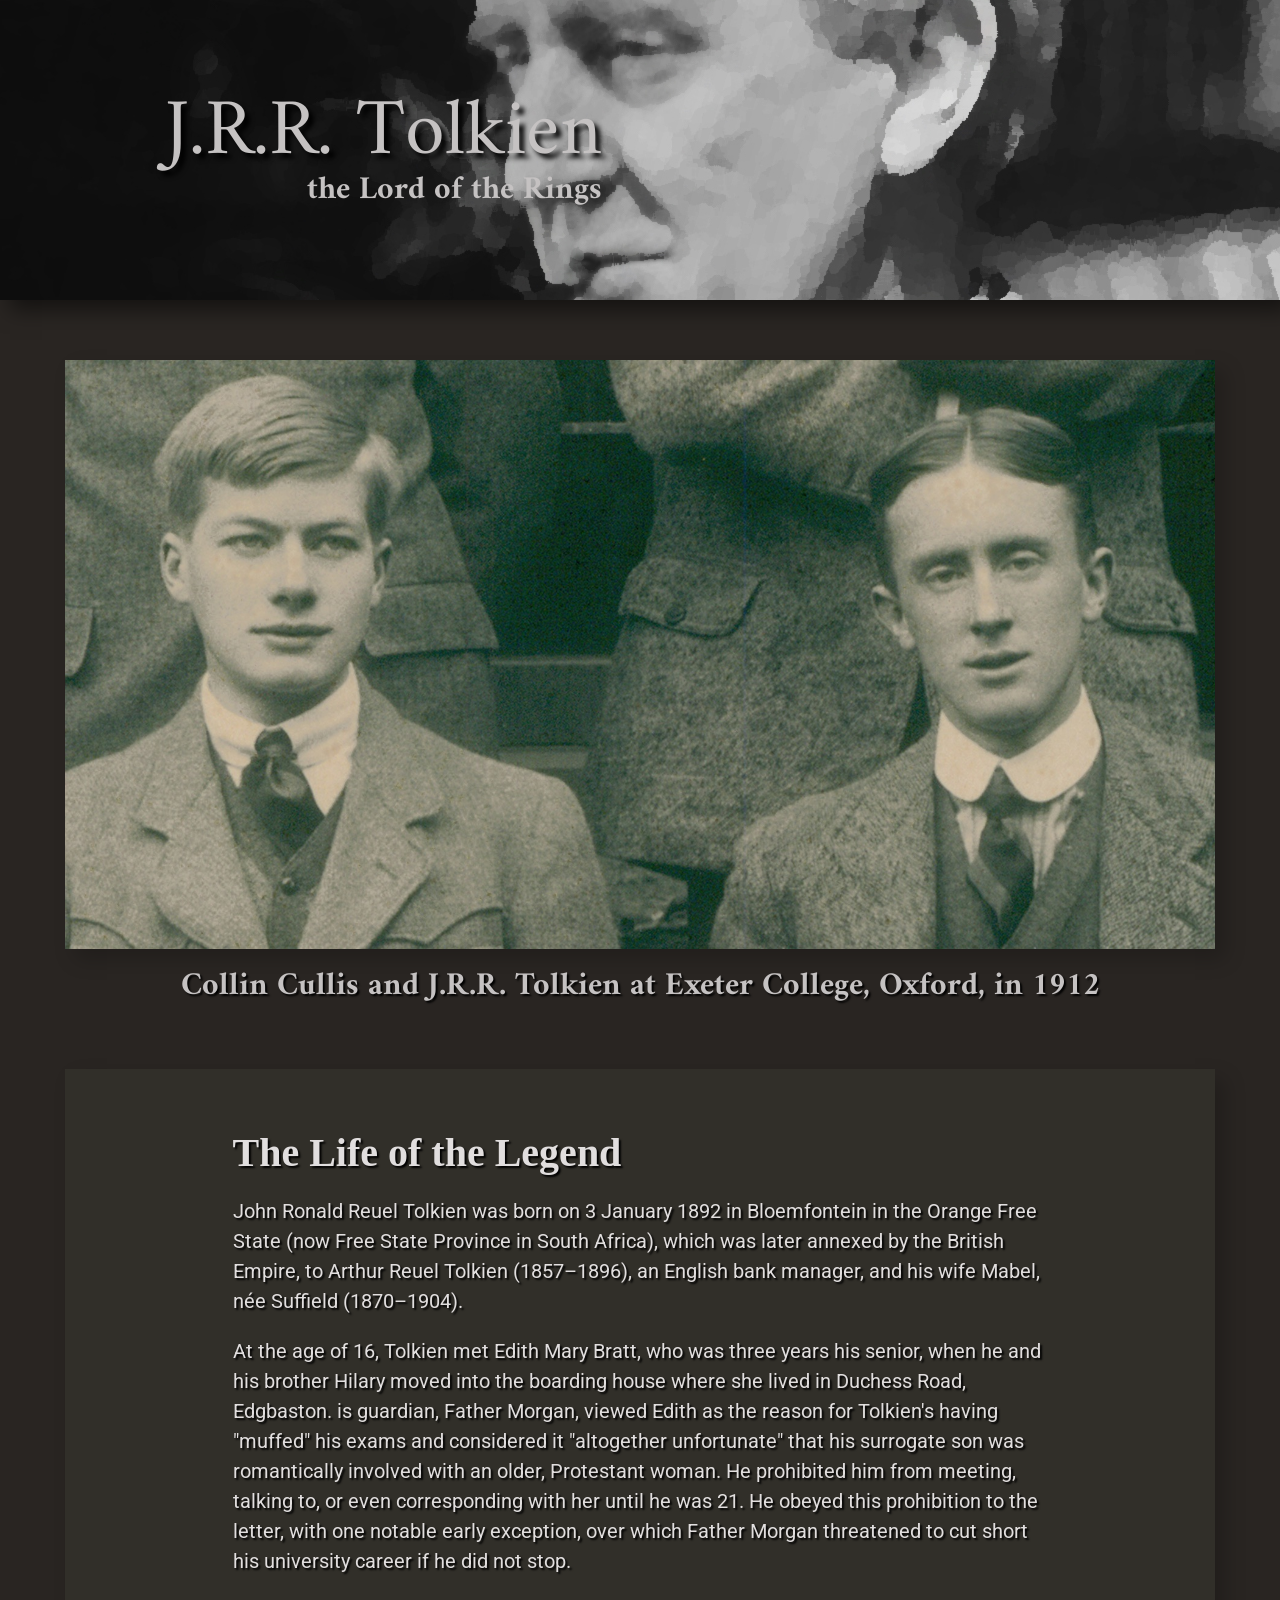
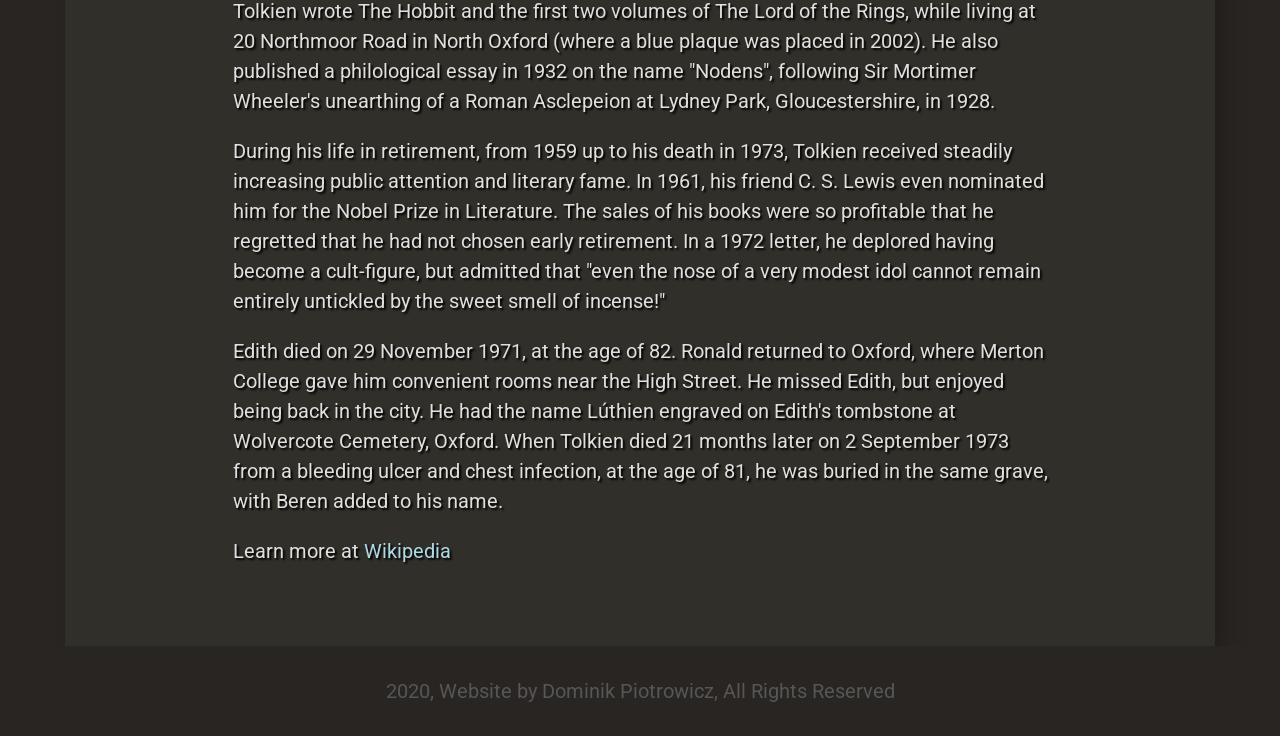
<file: index.html>
<!DOCTYPE html>
<html lang="en">
<head>
    <meta charset="UTF-8">
    <meta name="viewport" content="width=device-width, initial-scale=1.0">
    <title>a Tribute to Tolkien</title>
    <link href="https://fonts.googleapis.com/css2?family=Amiri:wght@400;700&family=Roboto&display=swap" rel="stylesheet">
    <link rel="stylesheet" href="style.css">
</head>
<body>
    <main id="main">
        <header>
            <div class="title">
                <h1 id="title">J.R.R. Tolkien</h1>
                <p>the Lord of the Rings</p>
            </div>
        </header>
        <section>
            <figure id="img-div">   
                <img id="immage" class="tolkien-photo" src="images/colin-cullis-and-jrr-tolkien.jpg" alt="Tolkien and Colin Cullis">
                <figcaption>Collin Cullis and J.R.R. Tolkien at Exeter College, Oxford, in 1912</figcaption>
            </figure>
            <div class="text-background">
                <div class="text" id="tribute-info">
                    <h2>The Life of the Legend</h2>
                    <p>John Ronald Reuel Tolkien was born on 3 January 1892 in Bloemfontein in the Orange Free State (now Free State Province in South Africa),
                        which was later annexed by the British Empire, to Arthur Reuel Tolkien (1857–1896), an English bank manager, and his wife Mabel, 
                        née Suffield (1870–1904).
                    </p>
                    <p>At the age of 16, Tolkien met Edith Mary Bratt, who was three years his senior, when he and his brother Hilary moved into the boarding house
                        where she lived in Duchess Road, Edgbaston. is guardian, Father Morgan, viewed Edith as the reason for Tolkien's having "muffed" his exams
                        and considered it "altogether unfortunate" that his surrogate son was romantically involved with an older, Protestant woman. He prohibited
                        him from meeting, talking to, or even corresponding with her until he was 21. He obeyed this prohibition to the letter, with one notable
                        early exception, over which Father Morgan threatened to cut short his university career if he did not stop.
                    </p>
                    <p>Tolkien wrote The Hobbit and the first two volumes of The Lord of the Rings, while living at 20 Northmoor Road in North Oxford (where a blue
                        plaque was placed in 2002). He also published a philological essay in 1932 on the name "Nodens", following Sir Mortimer Wheeler's unearthing
                        of a Roman Asclepeion at Lydney Park, Gloucestershire, in 1928.
                    </p>
                    <p>During his life in retirement, from 1959 up to his death in 1973, Tolkien received steadily increasing public attention and literary fame.
                        In 1961, his friend C. S. Lewis even nominated him for the Nobel Prize in Literature. The sales of his books were so profitable that he regretted 
                        that he had not chosen early retirement. In a 1972 letter, he deplored having become a cult-figure, but admitted that "even the nose of a very 
                        modest idol cannot remain entirely untickled by the sweet smell of incense!"
                    </p>
                    <p>Edith died on 29 November 1971, at the age of 82. Ronald returned to Oxford, where Merton College gave him convenient rooms near the High Street. 
                        He missed Edith, but enjoyed being back in the city. He had the name Lúthien engraved on Edith's tombstone at Wolvercote Cemetery, Oxford. 
                        When Tolkien died 21 months later on 2 September 1973 from a bleeding ulcer and chest infection, at the age of 81, he was buried in the same grave, 
                        with Beren added to his name.
                    </p>
                    <p>Learn more at <a id="tribute-link" target="_blank" href="https://en.wikipedia.org/wiki/J._R._R._Tolkien">Wikipedia</a></p>
                </div>
            </div>
        </section>
        <footer>
            <p>2020, Website by Dominik Piotrowicz, All Rights Reserved</p>
        </footer>
    </main>
</body>
</html>
</file>
<file: style.css>
* {
    margin: 0;
    padding: 0;
}

body {
    background-color: #292522;
}

header {
    height: 300px;
    background-image: url(images/tolkien\ texturised.jpg);
    background-position: right -90px top -375px;
    position: relative;
    box-shadow: 10px 10px 20px 0 rgba(0,0,0,0.5);
    margin-bottom: 60px;
}

.title {
    position: absolute;
    top: 50%;
    /* left: 24%; */
    right: 53%;
    transform: translateY(-50%);
    font-family: 'Amiri', serif;
    color: #C5C2C2;
    line-height: 1;
}

h1 {
    font-family: 'Amiri', serif;
    text-shadow: 5px 5px 5px black;
    font-size: 80px;
    font-weight: 400;

}

.title p {
    font-size: 32px;
    font-weight: 700;
    text-align: right;

}

section {
    max-width: 1150px;
    margin: auto;
}

.tolkien-photo {
    width: 100%;
    box-shadow: 10px 10px 20px 0 rgba(0,0,0,0.2);
}

figcaption {
    font-family: 'Amiri', serif;
    white-space: nowrap;
    overflow: hidden;
    text-overflow: ellipsis;
    text-shadow: 2px 2px 2px black;
    font-size: 32px;
    font-weight: 700;
    color: #C5C2C2;
    text-align: center;
   /* margin-top: -40px; */
    padding: 5px;
    margin-bottom: 50px;
}

.text-background {
    background-color: #312F29;
    width: 100%;
    box-shadow: 10px 10px 20px 0 rgba(0,0,0,0.2);
}

.text {
    max-width: 815px;
    margin: auto;
    padding: 60px 20px;
    color: #E1DEDE;
}

.text h2 {
    text-shadow: 2px 2px 2px black;
    font-size: 40px;
    font-weight: bold;
    margin-bottom: 20px;
}

.text p {
    text-shadow: 2px 2px 2px black;
    font-family: 'Roboto', sans-serif;
    font-size: 20px;
    margin-bottom: 20px;
    line-height: 1.5;
}

footer {
    background-color: #292522;
    height: 90px;
    display: flex;
    align-items: center;
    justify-content: center;
    padding: 0 20px;
}

footer p {
    font-family: 'Roboto', sans-serif;
    font-size: 20px;
    color: #565656;
}

a {
    text-decoration: none;
    color: lightblue;
}

@media (max-width: 930px) {
    h1 {
        font-size: 64px;
    }

    .title p {
        font-size: 24px;
    }

    header {
        height: 220px;
        display: flex;
        text-align: center;
        align-items: flex-end;
        justify-content: center;
        background-image: none;
        background-color: rgb(22, 20, 20);
    }

    .title {
        position: static;
    }

    figcaption {
        font-size: 24px;
        margin-top: -30px;
    }
}
</file>
